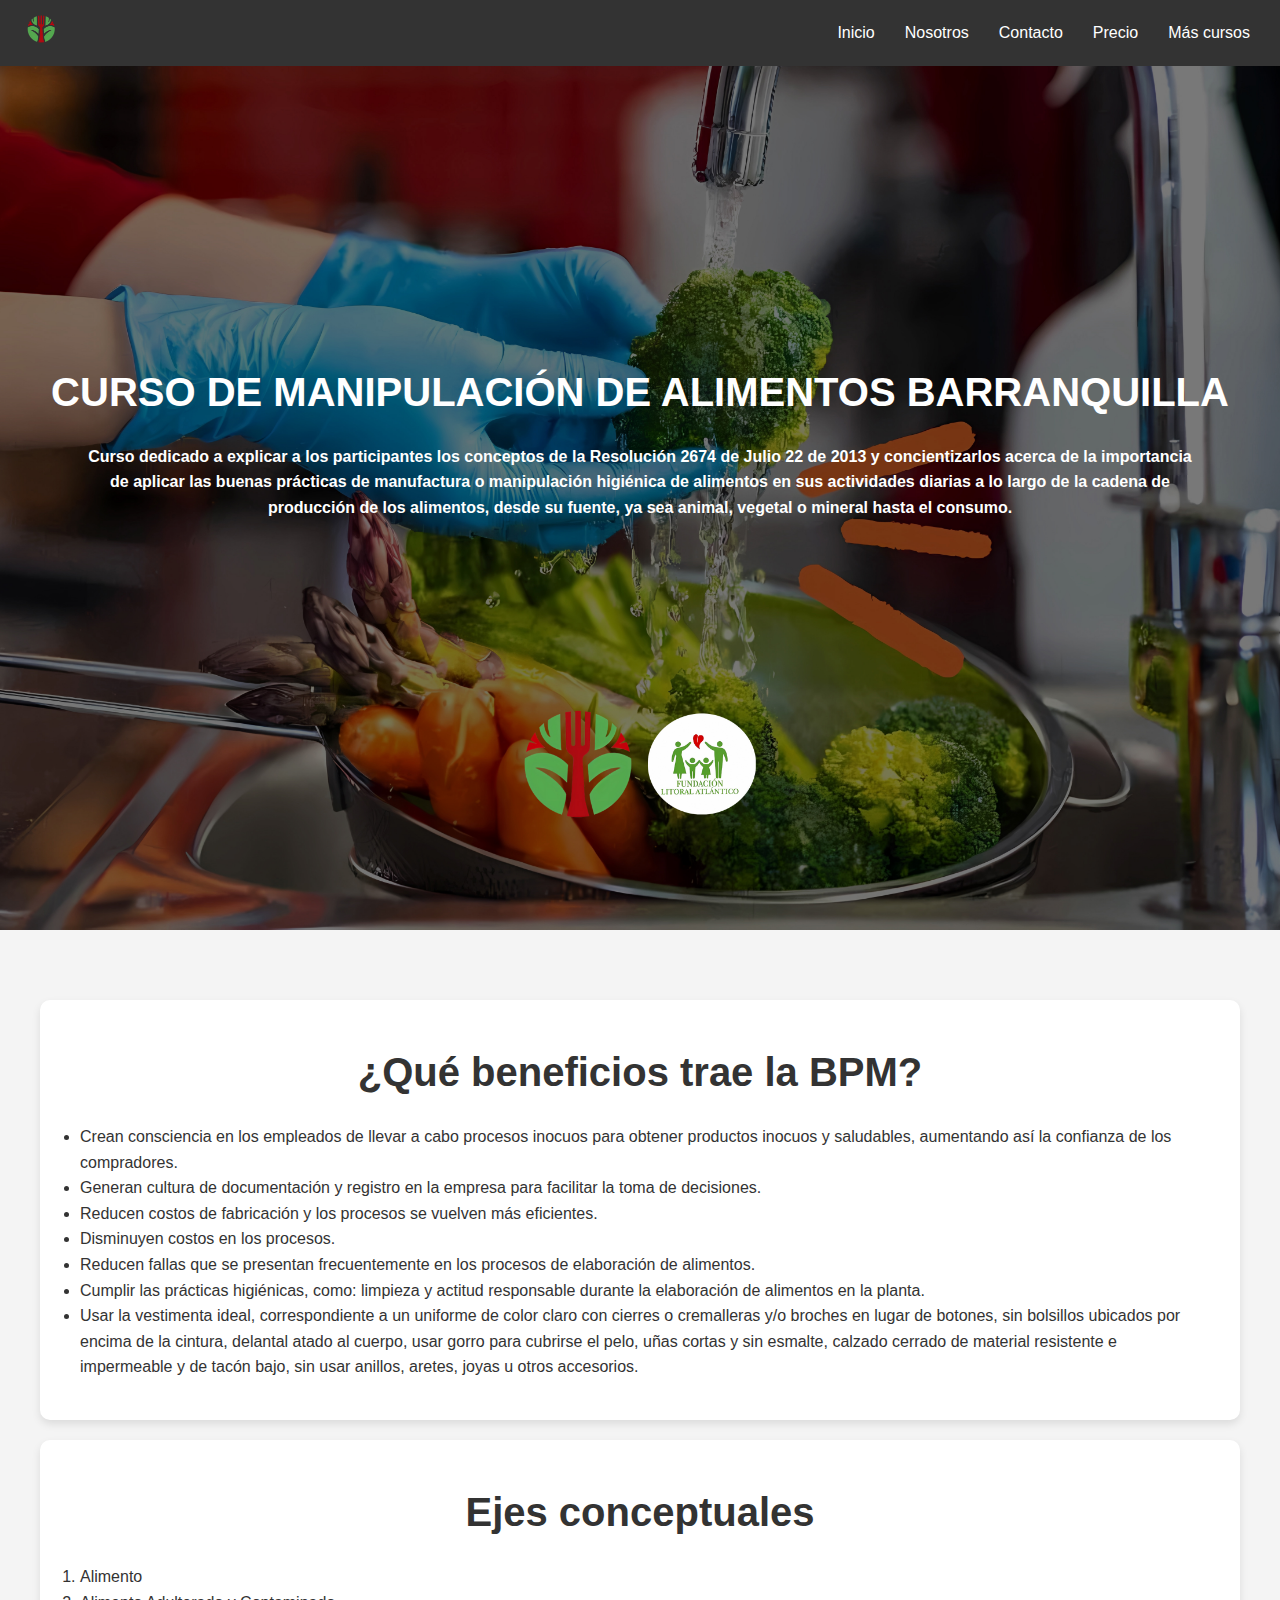
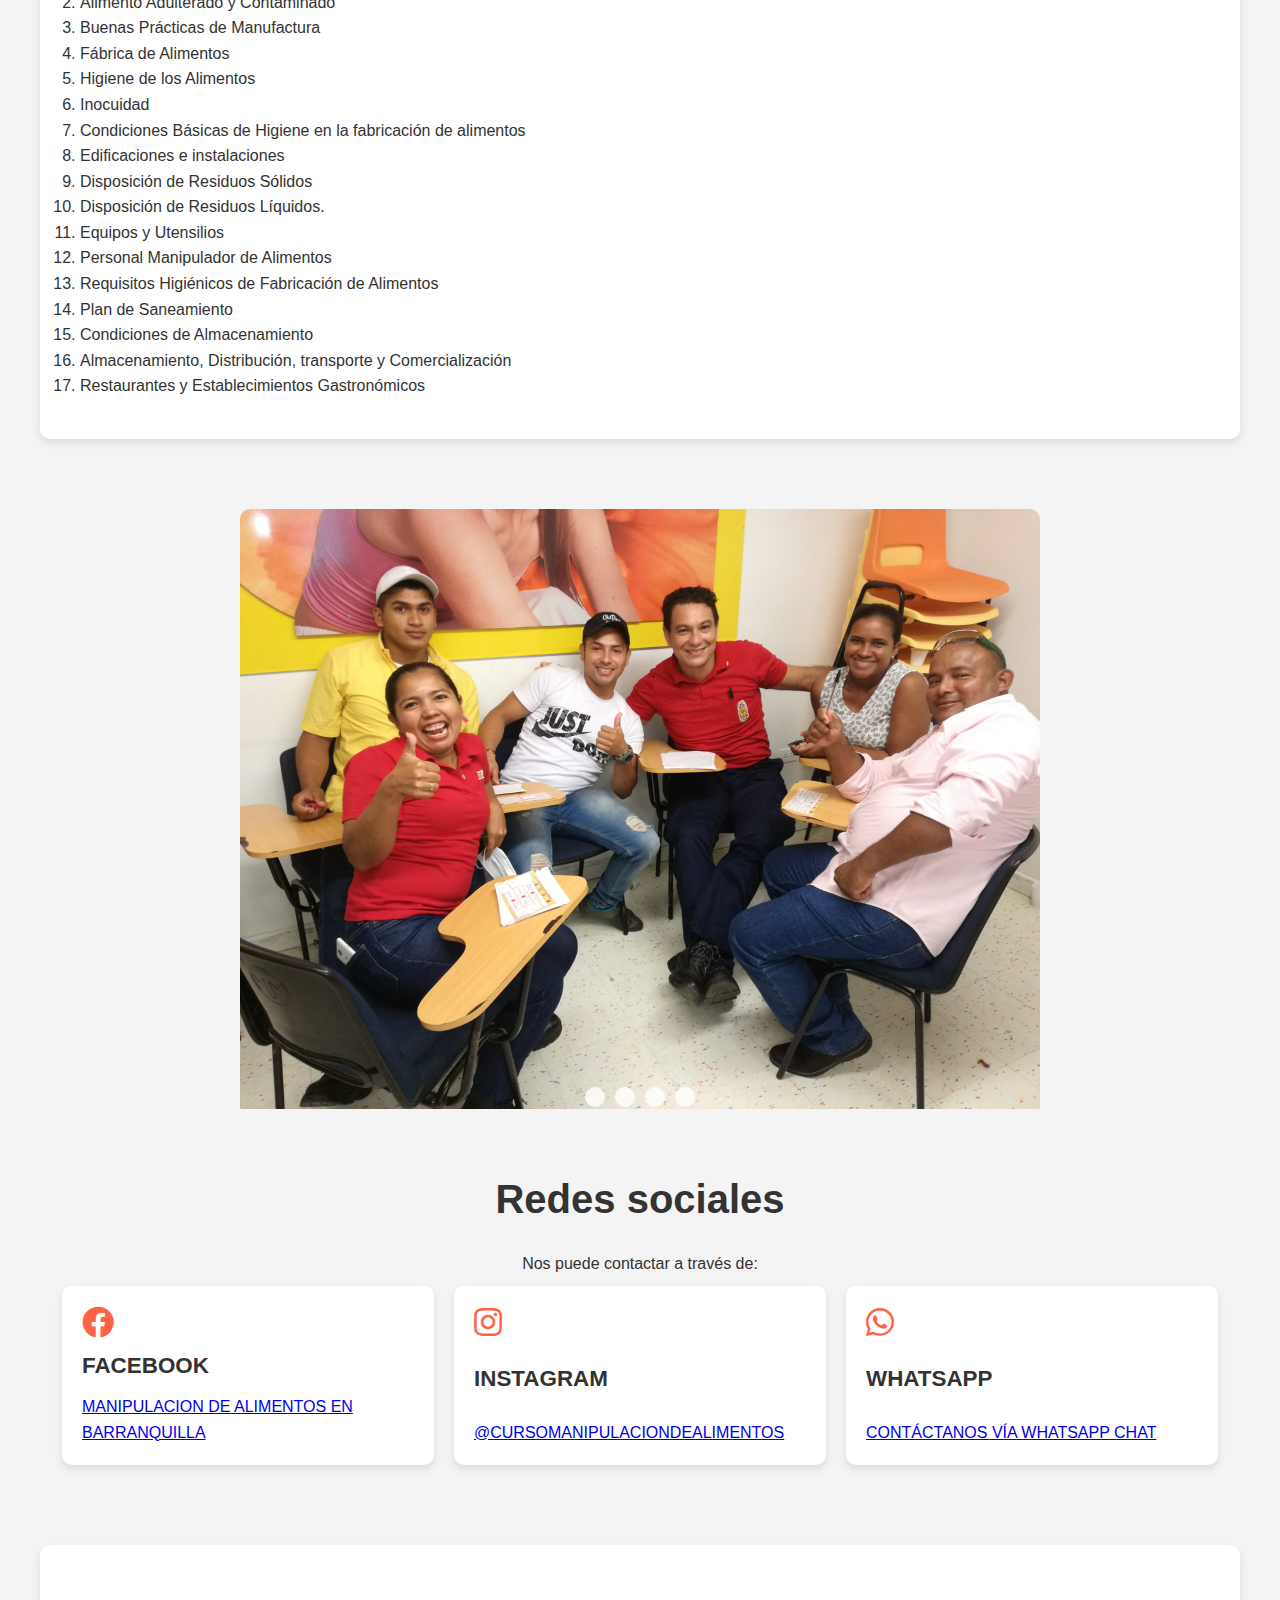
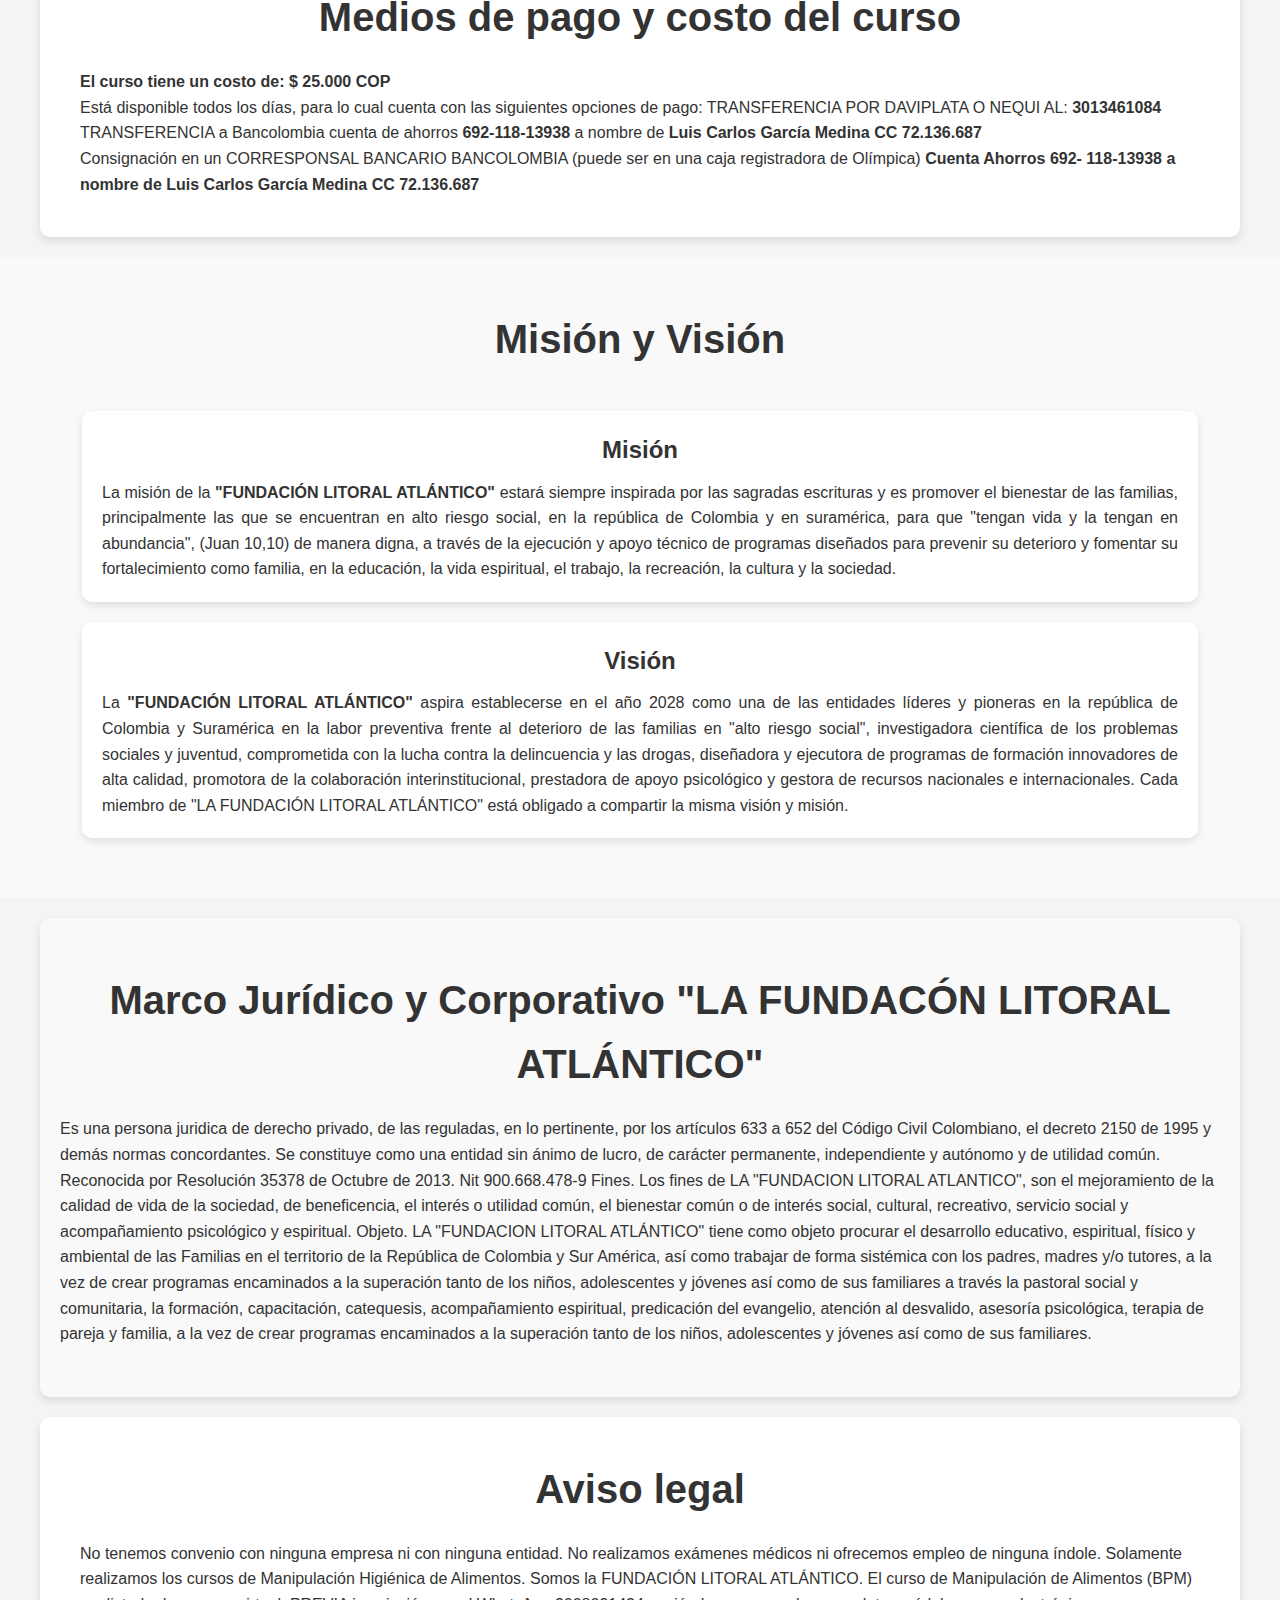
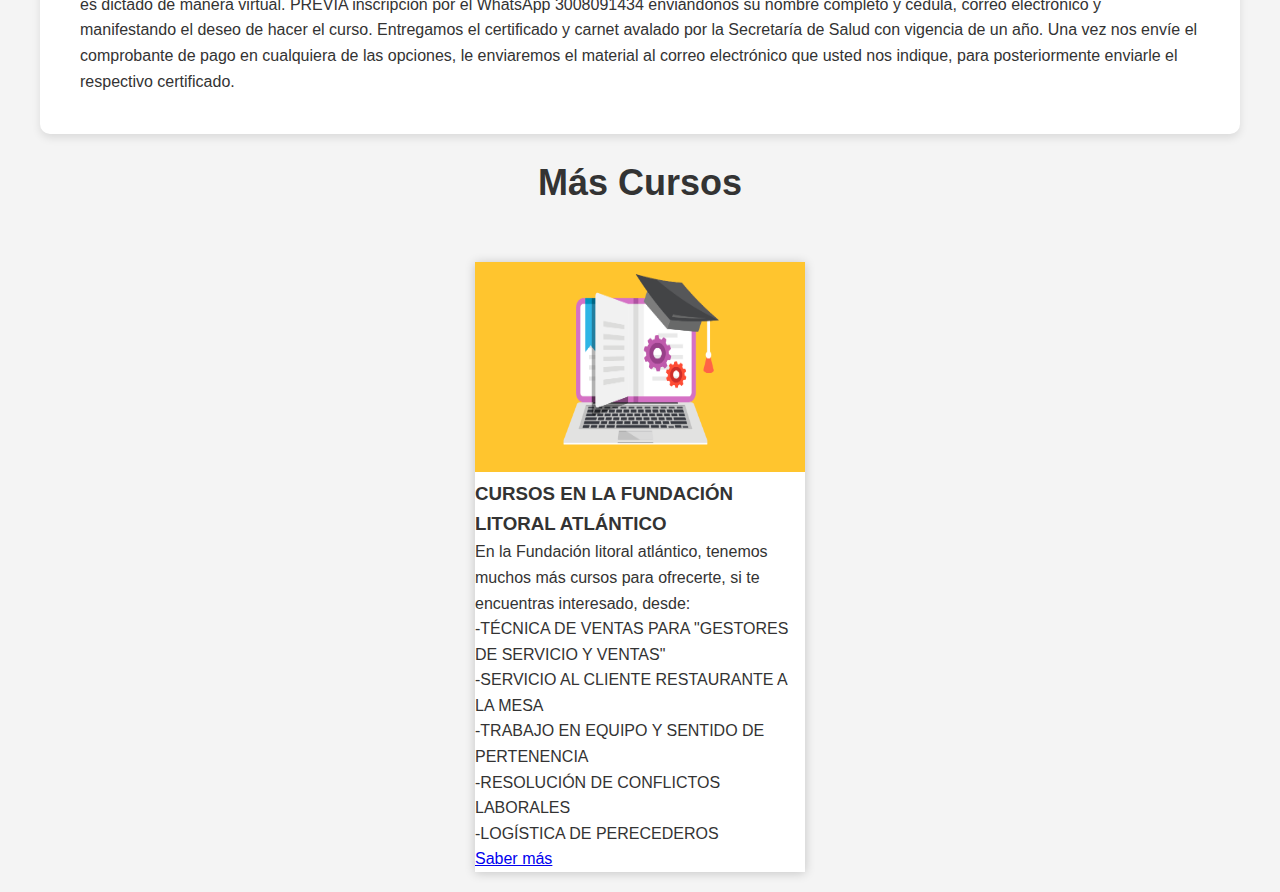
<file: index.html>
<!DOCTYPE html>
<html lang="en">
<head>
    <meta charset="UTF-8">
    <meta name="viewport" content="width=device-width, initial-scale=1.0">
    <link rel="stylesheet" href="https://cdnjs.cloudflare.com/ajax/libs/font-awesome/5.15.1/css/all.min.css">
    <link rel="stylesheet" href="style.css">
    <title>CURSO MANIPULACIÓN DE ALIMENTOS BARRANQUILLA</title>
</head>
<body>
    <section class="resoulucion">
        <div class="head"> 
            <div class="logo">
                    <img src="img/imagen_2024-10-10_140452187-removebg-preview (1).png" alt="Logo" height="30px">
            </div>
    
            <nav class="navbar">
                <a href="#">Inicio</a>
                <a href="#mision-vision">Nosotros</a>
                <a href="#redes-sociales">Contacto</a>
                <a href="#medios-depago">Precio</a>
                <a href="#cursos" >Más cursos</a>
            </nav>
        </div>
    
        <header class="content header">
            <h2 class="title">CURSO DE MANIPULACIÓN DE ALIMENTOS BARRANQUILLA</h2>
            <p>
                Curso dedicado a explicar a los participantes los conceptos de la Resolución 2674 de Julio 22 de 2013 y concientizarlos acerca de la importancia de aplicar las buenas prácticas de manufactura o manipulación higiénica de alimentos en sus actividades diarias a lo largo de la cadena de producción de los alimentos, desde su fuente, ya sea animal, vegetal o mineral hasta el consumo.
            </p>
        </header>
    
        <section id="beneficios" class="content beneficios">
            <section class="content about">
                <h2 class="title">¿Qué beneficios trae la BPM?</h2>
                <ul>
                    <li>Crean consciencia en los empleados de llevar a cabo procesos inocuos para obtener productos inocuos y saludables, aumentando así la confianza de los compradores.</li>
                    <li>Generan cultura de documentación y registro en la empresa para facilitar la toma de decisiones.</li>
                    <li>Reducen costos de fabricación y los procesos se vuelven más eficientes.</li>
                    <li>Disminuyen costos en los procesos.</li>
                    <li>Reducen fallas que se presentan frecuentemente en los procesos de elaboración de alimentos.</li>
                    <li>Cumplir las prácticas higiénicas, como: limpieza y actitud responsable durante la elaboración de alimentos en la planta.</li>
                    <li>Usar la vestimenta ideal, correspondiente a un uniforme de color claro con cierres o cremalleras y/o broches en lugar de botones, sin bolsillos ubicados por encima de la cintura, delantal atado al cuerpo, usar gorro para cubrirse el pelo, uñas cortas y sin esmalte, calzado cerrado de material resistente e impermeable y de tacón bajo, sin usar anillos, aretes, joyas u otros accesorios.</li>
                </ul>
            </section>
    
            <div class="content about">
                <h2 class="title">Ejes conceptuales</h2>
                <ol>
                <li>Alimento</li>
                <li>Alimento Adulterado y Contaminado</li>
                <li>Buenas Prácticas de Manufactura</li>
                <li>Fábrica de Alimentos</li>
                <li>Higiene de los Alimentos</li>
                <li>Inocuidad</li>
                <li>Condiciones Básicas de Higiene en la fabricación de alimentos</li>
                <li>Edificaciones e instalaciones</li>
                <li>Disposición de Residuos Sólidos</li>
                <li>Disposición de Residuos Líquidos.</li>
                <li>Equipos y Utensilios</li>
                <li>Personal Manipulador de Alimentos</li>
                <li>Requisitos Higiénicos de Fabricación de Alimentos</li>
                <li>Plan de Saneamiento</li>
                <li>Condiciones de Almacenamiento</li>
                <li>Almacenamiento, Distribución, transporte y Comercialización</li> 
                <li>Restaurantes y Establecimientos Gastronómicos</li>
                </ol>
            </div>  
    
        </section>
        <div class="carrusel">
            <input type="radio" name="carrusel" id="carrusel1" checked>
            <input type="radio" name="carrusel" id="carrusel2">
            <input type="radio" name="carrusel" id="carrusel3">
            <input type="radio" name="carrusel" id="carrusel4"> <!-- Nueva entrada de radio -->
        
            <div class="carrusel-images">
                <div class="imagen" id="img1">
                    <img src="img/1.jpeg" alt="Imagen 1">
                </div>
                <div class="imagen" id="img2">
                    <img src="img/2.jpeg" alt="Imagen 2">
                </div>
                <div class="imagen" id="img3">
                    <img src="img/3.jpeg" alt="Imagen 3">
                </div>
                <div class="imagen" id="img4"> <!-- Nueva imagen -->
                    <img src="img/4.jpeg" alt="Imagen 4">
                </div>
            </div>
        
            <div class="indicadores">
                <label for="carrusel1"></label>
                <label for="carrusel2"></label>
                <label for="carrusel3"></label>
                <label for="carrusel4"></label> <!-- Nuevo label para la nueva imagen -->
            </div>
        </div>
        
        
        <section id="redes-sociales" class="content sau">
            <h2 class="title">Redes sociales</h2>
            <p>
               Nos puede contactar a través de:
            </p>
    
            <div class="box-container">
                <div class="box">
                    <i class="fab fa-facebook"></i>
                    <h3>FACEBOOK</h3>
                    <a href="https://www.facebook.com/people/Manipulación-de-Alimentos-Litoral-Atlántico/61565831922736/?mibextid=ZbWKwL" class="btn">MANIPULACION DE ALIMENTOS EN BARRANQUILLA</a>
                </div>
                <div class="box">
                    <i class="fab fa-instagram"></i>
                    <h3>INSTAGRAM</h3>
                    <a href="https://www.instagram.com/cursomanipulaciondealimentos/" class="btn">@CURSOMANIPULACIONDEALIMENTOS</a>
                </div>
            
                <div class="box">
                    <i class="fab fa-whatsapp"></i>
                    <h3>WHATSAPP</h3>
                    <a href="https://api.whatsapp.com/send?phone=573008091434" class="btn">CONTÁCTANOS VÍA WHATSAPP CHAT</a>
                </div>
            </div>
        </section>
    
        <section id="medios-depago" class="content price">
            <article class="contain">
                <h2 class="title">Medios de pago y costo del curso</h2>
                <p> 
                    <b> El curso tiene un costo de: $ 25.000 COP <br></b>
                    Está disponible todos los días, para lo cual cuenta con las siguientes opciones de pago: TRANSFERENCIA POR DAVIPLATA O NEQUI AL: <b>3013461084</b> 
                    <br>TRANSFERENCIA a Bancolombia cuenta de ahorros <b>692-118-13938</b> a nombre de <b>Luis Carlos García Medina</b>
                    <b>CC 72.136.687</b>
                    <br>Consignación en un CORRESPONSAL BANCARIO BANCOLOMBIA (puede ser en una caja registradora de Olímpica) <b>Cuenta Ahorros 692- 118-13938 a nombre de Luis Carlos García Medina CC 72.136.687</b>
                </p>
            </article>
        </section>
    
        <section id="mision-vision" class="content mission-vision">
            <h2 class="title">Misión y Visión</h2>
        
            <div class="box-container">
                <div class="box">
                    <h3>Misión</h3>
                    <p>
                        La misión de la <b>"FUNDACIÓN LITORAL ATLÁNTICO"</b> estará siempre inspirada por las sagradas escrituras y es promover el bienestar de las familias, principalmente las que se encuentran en alto riesgo social, en la república de Colombia y en suramérica, para que "tengan vida y la tengan en abundancia", (Juan 10,10) de manera digna, a través de la ejecución y apoyo técnico de programas diseñados para prevenir su deterioro y fomentar su fortalecimiento como familia, en la educación, la vida espiritual, el trabajo, la recreación, la cultura y la sociedad.
                    </p>
                </div>
        
                <div class="box">
                    <h3>Visión</h3>
                    <p>
                        La <b>"FUNDACIÓN LITORAL ATLÁNTICO"</b> aspira establecerse en el año 2028 como una de las entidades líderes y pioneras en la república de Colombia y Suramérica en la labor preventiva frente al deterioro de las familias en "alto riesgo social", investigadora científica de los problemas sociales y juventud, comprometida con la lucha contra la delincuencia y las drogas, diseñadora y ejecutora de programas de formación innovadores de alta calidad, promotora de la colaboración interinstitucional, prestadora de apoyo psicológico y gestora de recursos nacionales e internacionales. Cada miembro de "LA FUNDACIÓN LITORAL ATLÁNTICO" está obligado a compartir la misma visión y misión.
                    </p>
                </div>
            </div>
        </section>
    
        <section class="content legal-framework">
            <h2 class="title">Marco Jurídico y Corporativo "LA FUNDACÓN LITORAL ATLÁNTICO"</h2>
            <p>
                Es una persona juridica de derecho privado, de las reguladas, en lo pertinente, por los artículos 633 a 652 del Código Civil Colombiano, el decreto 2150 de 1995 y demás normas concordantes. Se constituye como una entidad sin ánimo de lucro, de carácter permanente, independiente y autónomo y de utilidad común. Reconocida por Resolución 35378 de Octubre de 2013. Nit 900.668.478-9 Fines. Los fines de LA "FUNDACION LITORAL ATLANTICO", son el mejoramiento de la calidad de vida de la sociedad, de beneficencia, el interés o utilidad común, el bienestar común o de interés social, cultural, recreativo, servicio social y acompañamiento psicológico y espiritual. Objeto. LA "FUNDACION LITORAL ATLÁNTICO" tiene como objeto procurar el desarrollo educativo, espiritual, físico y ambiental de las Familias en el territorio de la República de Colombia y Sur América, así como trabajar de forma sistémica con los padres, madres y/o tutores, a la vez de crear programas encaminados a la superación tanto de los niños, adolescentes y jóvenes así como de sus familiares a través la pastoral social y comunitaria, la formación, capacitación, catequesis, acompañamiento espiritual, predicación del evangelio, atención al desvalido, asesoría psicológica, terapia de pareja y familia, a la vez de crear programas encaminados a la superación tanto de los niños, adolescentes y jóvenes así como de sus familiares.
                <br>
            </p>
        </section>
    
        <section class="content about">
            <h2 class="title">Aviso legal</h2>
            <p>
                No tenemos convenio con ninguna empresa ni con ninguna entidad.
                No realizamos exámenes médicos ni ofrecemos empleo de ninguna índole.
                Solamente realizamos los cursos de Manipulación Higiénica de Alimentos.
                Somos la FUNDACIÓN LITORAL ATLÁNTICO.
                El curso de Manipulación de Alimentos (BPM) es dictado de manera virtual.
                PREVIA inscripción por el WhatsApp 3008091434 enviándonos su nombre
                completo y cédula, correo electrónico y manifestando el deseo de hacer el
                curso. Entregamos el certificado y carnet avalado por la Secretaría de Salud con vigencia de un año.
                Una vez nos envíe el comprobante de pago en cualquiera de las opciones, le enviaremos el material al correo electrónico que usted nos indique, para posteriormente enviarle el respectivo certificado.
            </p>
        </section>
        <div class="contenedor" id="cursos">
            <h1>Más Cursos</h1>
    
            <div class="cards">
                <img src="img/cursos.png" alt="">
                <h3>CURSOS EN LA FUNDACIÓN LITORAL ATLÁNTICO</h3>
                <p>En la Fundación litoral atlántico, tenemos muchos más cursos para ofrecerte, si te encuentras interesado, desde:
                    <ul>
                        <li>-TÉCNICA DE VENTAS PARA "GESTORES DE SERVICIO Y VENTAS"</li>
                        <li>-SERVICIO AL CLIENTE RESTAURANTE A LA MESA</li>
                        <li>-TRABAJO EN EQUIPO Y SENTIDO DE PERTENENCIA</li>
                        <li>-RESOLUCIÓN DE CONFLICTOS LABORALES</li>
                        <li>-LOGÍSTICA DE PERECEDEROS</li>
                    </ul> 
                </p>
                <a href="pagina2.html">Saber más</a>
            </div>
        </div>
    </section>

</body>
</html>
</file>
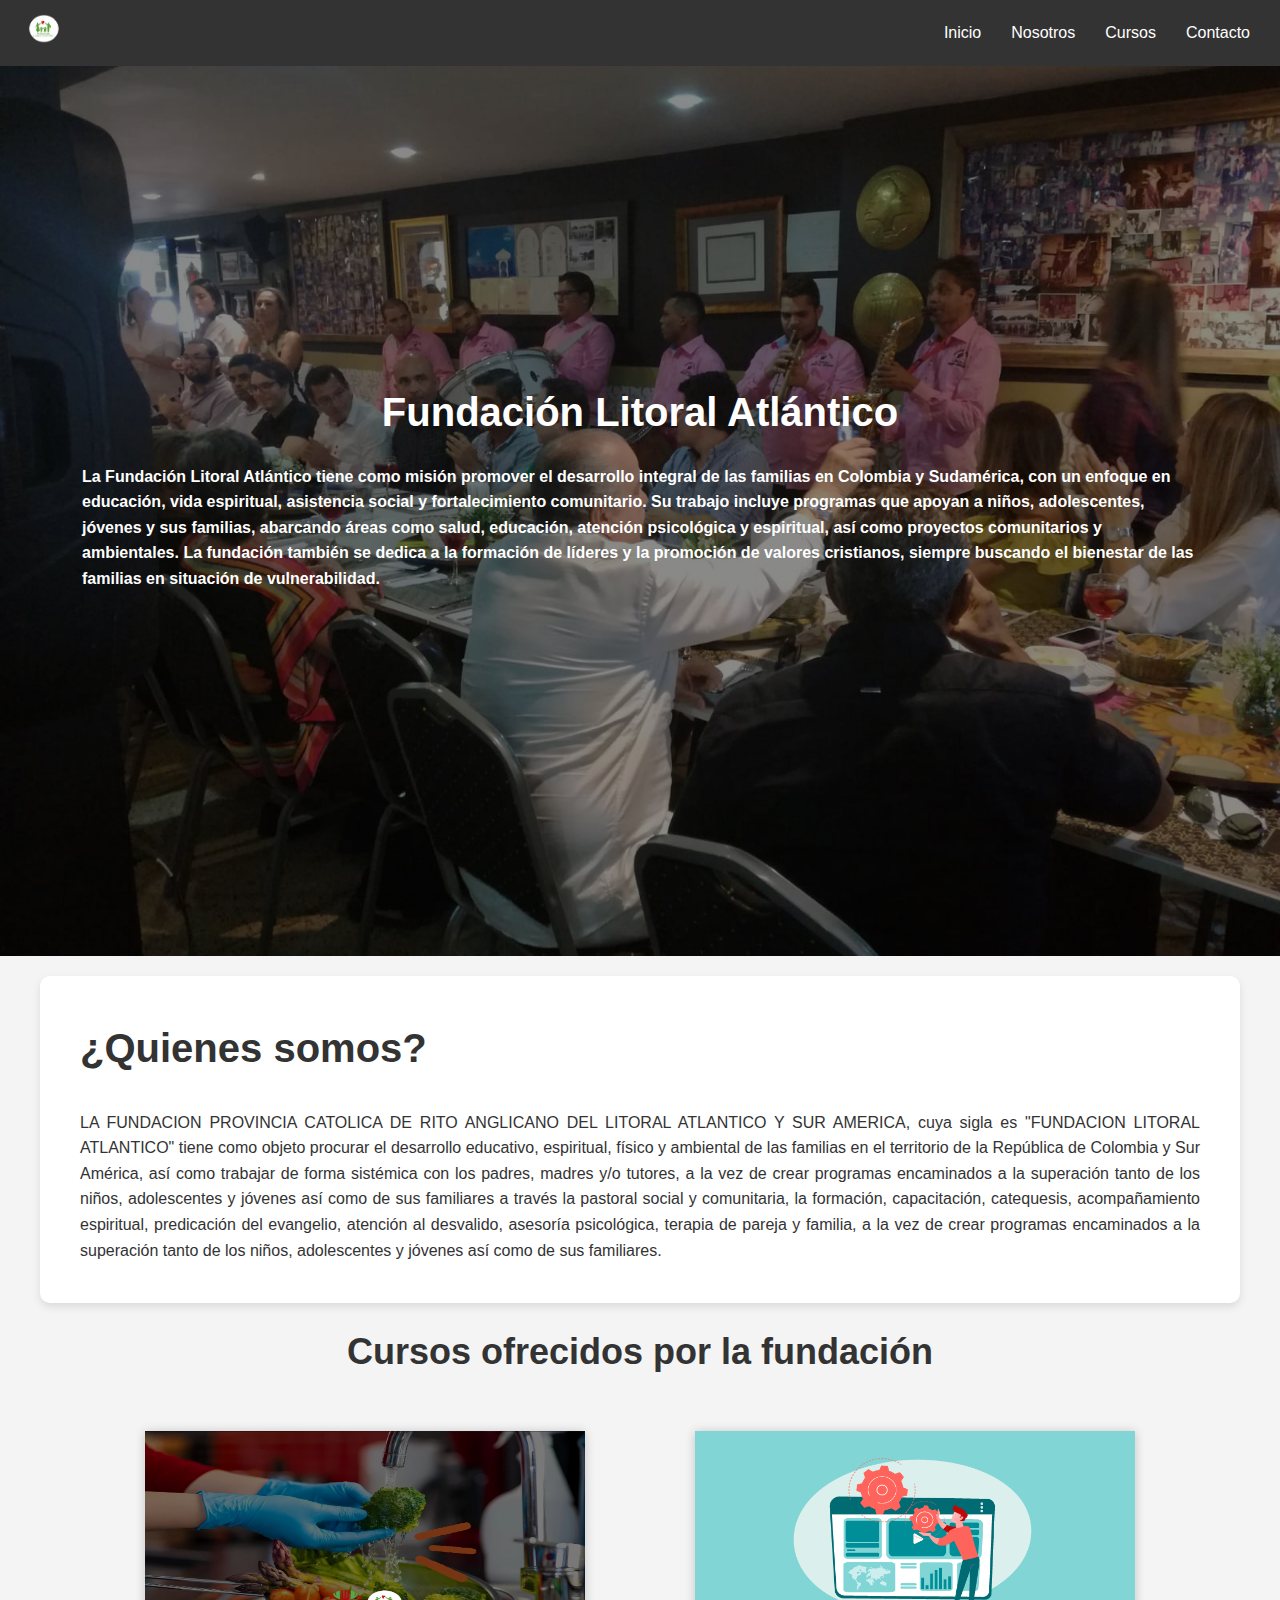
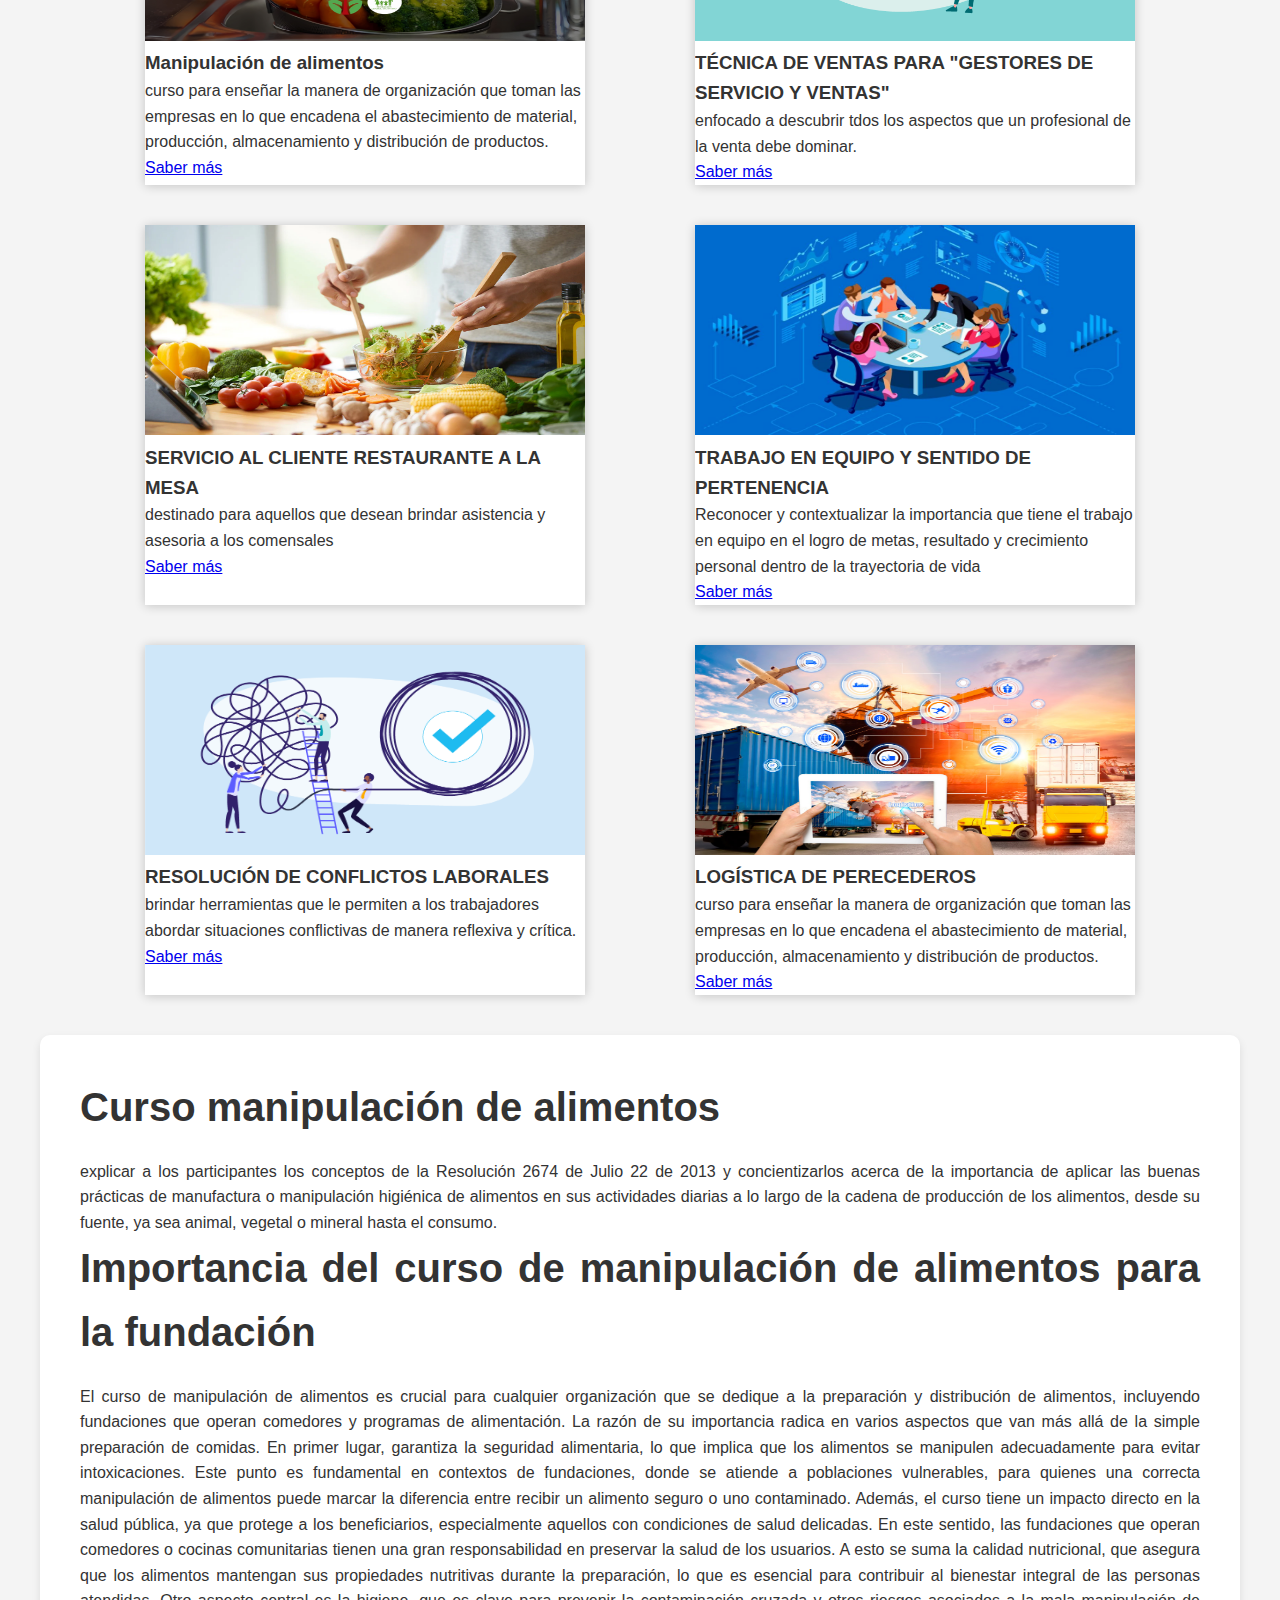
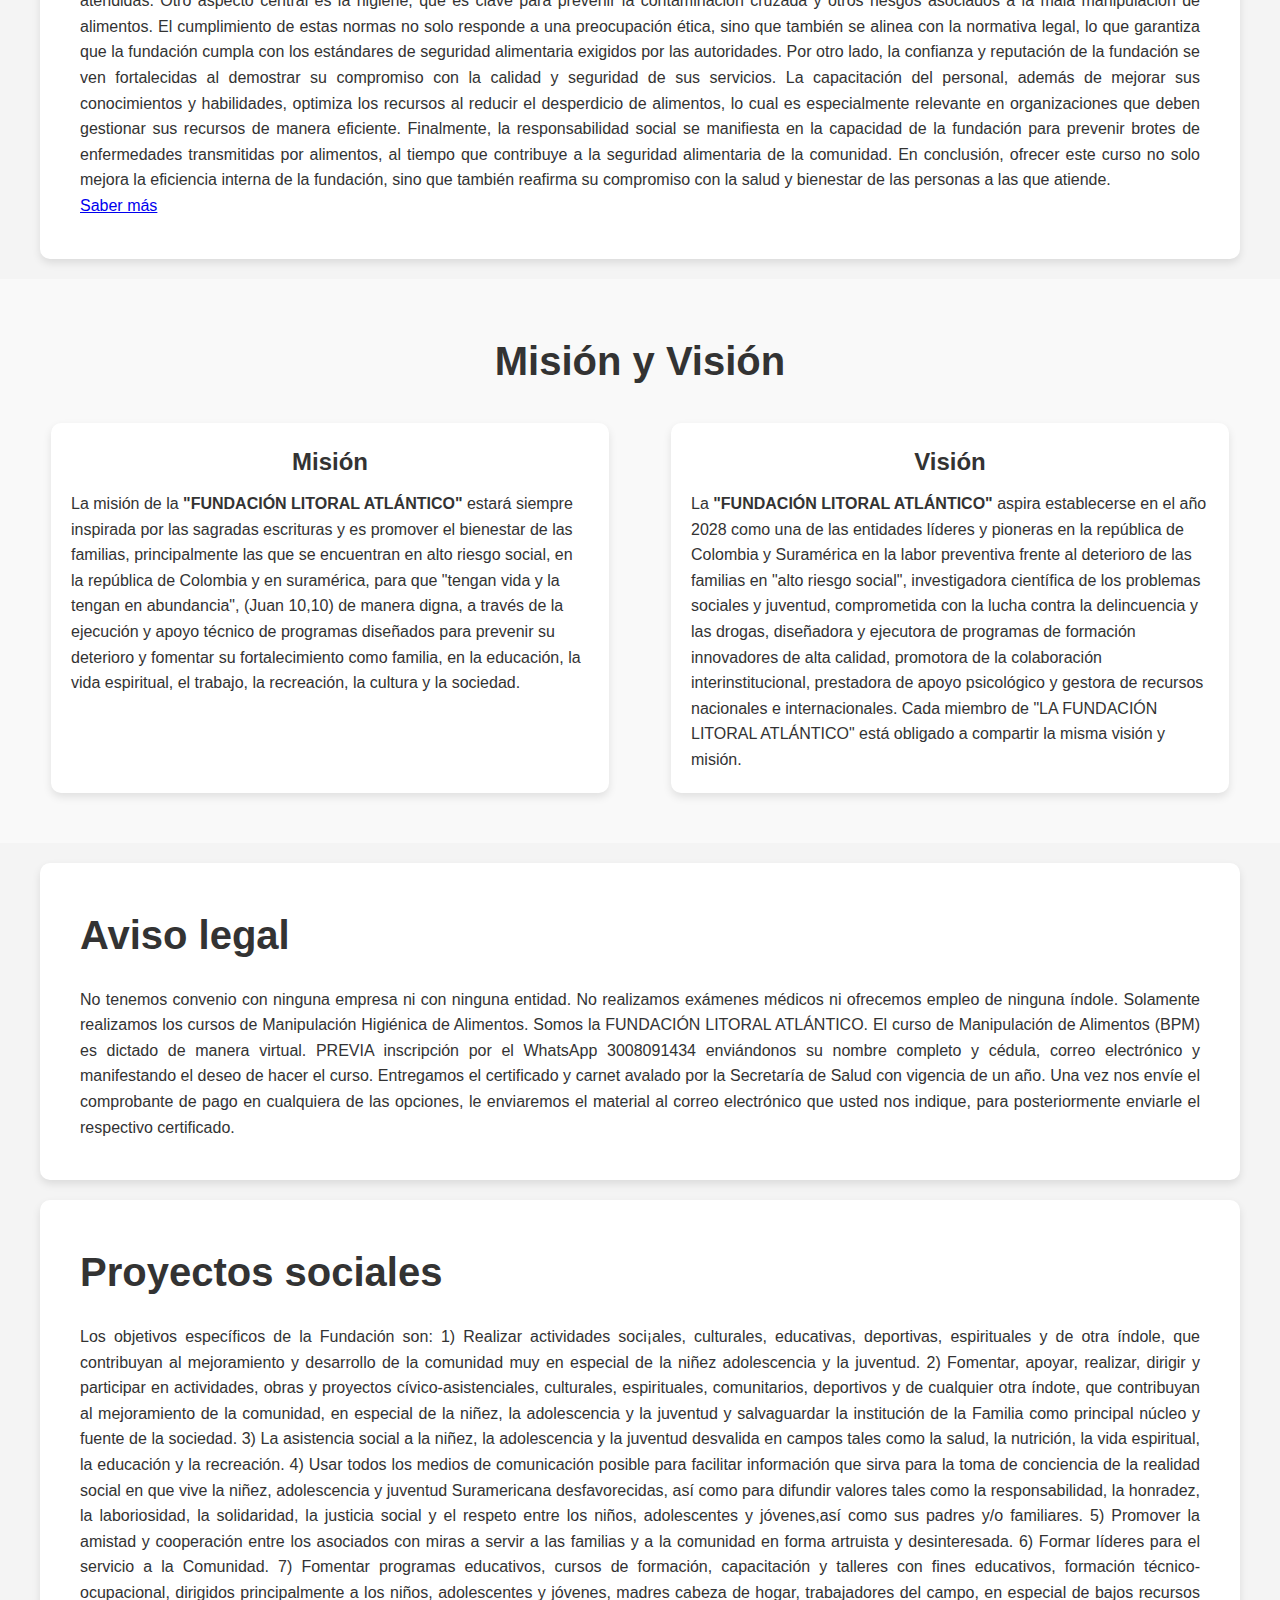
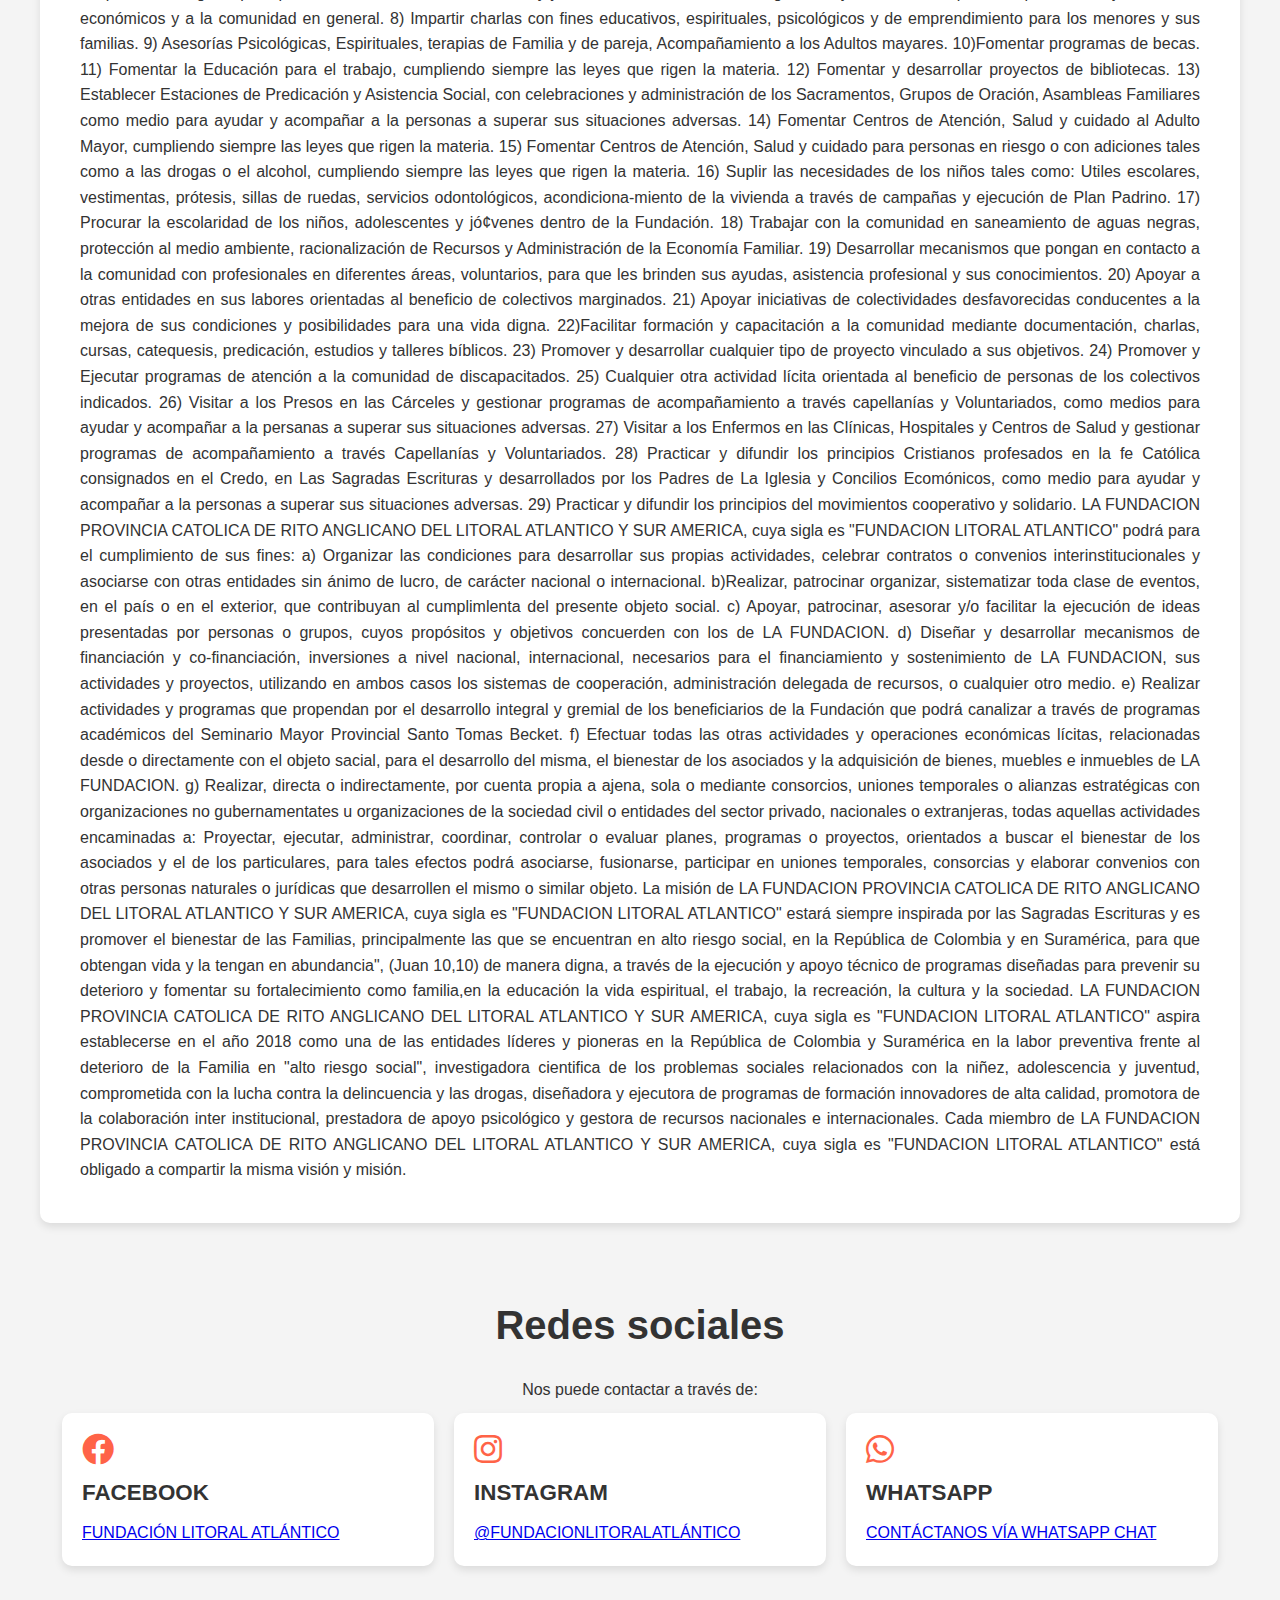
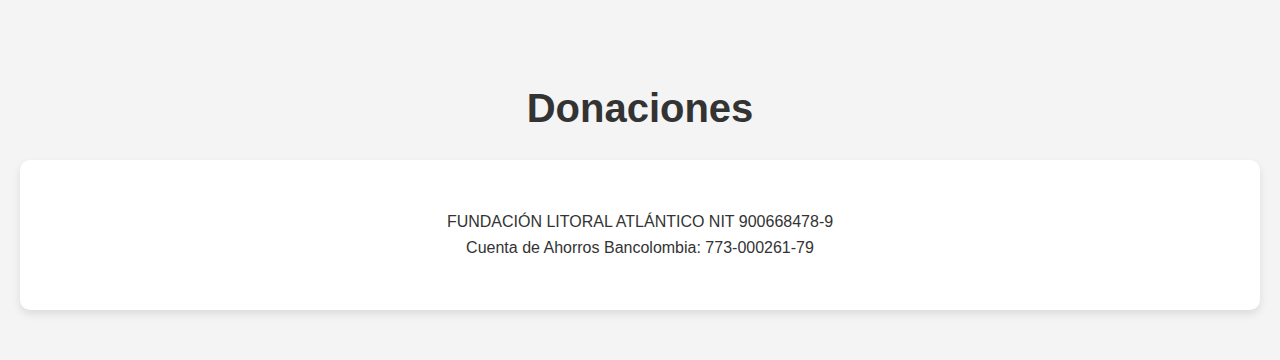
<file: pagina2.html>
<!DOCTYPE html>
<html lang="en">
<head>
    <meta charset="UTF-8">
    <meta name="viewport" content="width=device-width, initial-scale=1.0">
    <link rel="stylesheet" href="https://cdnjs.cloudflare.com/ajax/libs/font-awesome/5.15.1/css/all.min.css">
    <link rel="stylesheet" href="style2.css"
    <title>Cursos Fundación Litoral Atlántico</title>
</head>
<body>
<section class="resolucion">
    <div class="head">
        <div class="logo">
            <img src="img/logo-fundacion.png" alt="logo" height="30px">
        </div>

            <nav class="navbar">
                <a href="#header">Inicio</a>
                <a href="#nosotros">Nosotros</a>
                <a href="#cursos">Cursos</a>
                <a href="#redes-sociales">Contacto</a>

            </nav>
        </div>
    </div>

   <header class="content header" id="header">
    <h2 class="tittle">Fundación Litoral Atlántico</h2>
    <p>La Fundación Litoral Atlántico tiene como misión promover el desarrollo integral de las familias en Colombia y Sudamérica, con un enfoque en educación, vida espiritual, asistencia social y fortalecimiento comunitario. Su trabajo incluye programas que apoyan a niños, adolescentes, jóvenes y sus familias, abarcando áreas como salud, educación, atención psicológica y espiritual, así como proyectos comunitarios y ambientales. La fundación también se dedica a la formación de líderes y la promoción de valores cristianos, siempre buscando el bienestar de las familias en situación de vulnerabilidad.</p>
   </header>
   
   <section class="content about" id="nosotros">
    <h3 class="title">¿Quienes somos?</h3>
    <div class="us">
        <div class="us-text">
            <div class="us-paragaph">
                <p class="paragraph-text"> LA FUNDACION PROVINCIA CATOLICA DE RITO
                    ANGLICANO DEL LITORAL ATLANTICO Y SUR AMERICA, cuya sigla es "FUNDACION LITORAL
                    ATLANTICO" tiene como objeto procurar el desarrollo educativo, espiritual,
                    físico y ambiental de las familias en el territorio de la República de Colombia
                    y Sur América, así como trabajar de forma sistémica con los padres, madres y/o
                    tutores, a la vez de crear programas encaminados a la superación tanto de los
                    niños, adolescentes y jóvenes así como de sus familiares a través la pastoral
                    social y comunitaria, la formación, capacitación, catequesis, acompañamiento
                    espiritual, predicación del evangelio, atención al desvalido, asesoría
                    psicológica, terapia de pareja y familia, a la vez de crear programas
                    encaminados a la superación tanto de los niños, adolescentes y jóvenes así como
                    de sus familiares.</p>

            </div>
    </div>

    </section>
    </div>
   
   <div class="contenedor" id="cursos">
    <h1>Cursos ofrecidos por la fundación</h1>
    <div class="cards">
        <img src="img/logo.jpg" alt="">
        <h3>Manipulación de alimentos</h3>
        <p>curso para enseñar la manera de organización que toman las empresas en lo que encadena el abastecimiento de material, producción, almacenamiento y distribución de productos.</p>
        <a href="index.html">Saber más</a>
    </div>

    <div class="cards">
        <img src="img/IMGs_Blog_28-01-21_Miercoles.jpg" alt="">
        <h3>TÉCNICA DE VENTAS PARA "GESTORES DE SERVICIO Y VENTAS"</h3>
        <p>enfocado a descubrir tdos los aspectos que un profesional de la venta debe dominar.</p>
        <a href="#">Saber más</a>
    </div>
    <div class="cards">
        <img src="img/Tips-para-preparar-comida-saludable.jpg" alt="">
        <h3>SERVICIO AL CLIENTE RESTAURANTE A LA MESA</h3>
        <p>destinado para aquellos que desean brindar asistencia y asesoria a los comensales</p>
        <a href="#">Saber más</a>
    </div>
    <div class="cards">
        <img src="img/equipo2.jpg" alt="">
        <h3>TRABAJO EN EQUIPO Y SENTIDO DE PERTENENCIA</h3>
        <p>Reconocer y contextualizar la importancia que tiene el trabajo en equipo en el logro de metas, resultado y crecimiento personal dentro de la trayectoria de vida</p>
        <a href="#">Saber más</a>
    </div>
    <div class="cards">
        <img src="img/probleas.jpg" alt="">
        <h3>RESOLUCIÓN DE CONFLICTOS LABORALES</h3>
        <p>brindar herramientas que le permiten a los trabajadores abordar situaciones conflictivas de manera reflexiva y crítica.</p>
        <a href="#">Saber más</a>
    </div>
    <div class="cards">
        <img src="img/logistica.jpg" alt="">
        <h3>LOGÍSTICA DE PERECEDEROS</h3>
        <p>curso para enseñar la manera de organización que toman las empresas en lo que encadena el abastecimiento de material, producción, almacenamiento y distribución de productos.</p>
        <a href="#">Saber más</a>
    </div>

   
    </div>


    <section class="content about">
        <h2 class="title">Curso manipulación de alimentos</h2>
        <p>explicar a los participantes los conceptos de la Resolución 2674 de Julio 22 de 2013 y concientizarlos acerca de la importancia de aplicar las buenas prácticas de manufactura o manipulación higiénica de alimentos en sus actividades diarias a lo largo de la cadena de producción de los alimentos, desde su fuente, ya sea animal, vegetal o mineral hasta el consumo.</p>
        <h2 class="title">Importancia del curso de manipulación de alimentos para la fundación</h2>
        <p>
            El curso de manipulación de alimentos es crucial para cualquier organización que se dedique a la preparación y distribución de alimentos, incluyendo fundaciones que operan comedores y programas de alimentación. La razón de su importancia radica en varios aspectos que van más allá de la simple preparación de comidas. En primer lugar, garantiza la seguridad alimentaria, lo que implica que los alimentos se manipulen adecuadamente para evitar intoxicaciones. Este punto es fundamental en contextos de fundaciones, donde se atiende a poblaciones vulnerables, para quienes una correcta manipulación de alimentos puede marcar la diferencia entre recibir un alimento seguro o uno contaminado.
            Además, el curso tiene un impacto directo en la salud pública, ya que protege a los beneficiarios, especialmente aquellos con condiciones de salud delicadas. En este sentido, las fundaciones que operan comedores o cocinas comunitarias tienen una gran responsabilidad en preservar la salud de los usuarios. A esto se suma la calidad nutricional, que asegura que los alimentos mantengan sus propiedades nutritivas durante la preparación, lo que es esencial para contribuir al bienestar integral de las personas atendidas.
            Otro aspecto central es la higiene, que es clave para prevenir la contaminación cruzada y otros riesgos asociados a la mala manipulación de alimentos. El cumplimiento de estas normas no solo responde a una preocupación ética, sino que también se alinea con la normativa legal, lo que garantiza que la fundación cumpla con los estándares de seguridad alimentaria exigidos por las autoridades.
            Por otro lado, la confianza y reputación de la fundación se ven fortalecidas al demostrar su compromiso con la calidad y seguridad de sus servicios. La capacitación del personal, además de mejorar sus conocimientos y habilidades, optimiza los recursos al reducir el desperdicio de alimentos, lo cual es especialmente relevante en organizaciones que deben gestionar sus recursos de manera eficiente.
            Finalmente, la responsabilidad social se manifiesta en la capacidad de la fundación para prevenir brotes de enfermedades transmitidas por alimentos, al tiempo que contribuye a la seguridad alimentaria de la comunidad. En conclusión, ofrecer este curso no solo mejora la eficiencia interna de la fundación, sino que también reafirma su compromiso con la salud y bienestar de las personas a las que atiende.
        </p>
        <a href="index.html" class="buttom">Saber más</a>
    </section>

    
    <section id="mision-vision" class="content mission-vision">
        <h2 class="title">Misión y Visión</h2>
    
        <div class="box-container">
            <div class="box">
                <h3>Misión</h3>
                <p>
                    La misión de la <b>"FUNDACIÓN LITORAL ATLÁNTICO"</b> estará siempre inspirada por las sagradas escrituras y es promover el bienestar de las familias, principalmente las que se encuentran en alto riesgo social, en la república de Colombia y en suramérica, para que "tengan vida y la tengan en abundancia", (Juan 10,10) de manera digna, a través de la ejecución y apoyo técnico de programas diseñados para prevenir su deterioro y fomentar su fortalecimiento como familia, en la educación, la vida espiritual, el trabajo, la recreación, la cultura y la sociedad.
                </p>
            </div>
    
            <div class="box">
                <h3>Visión</h3>
                <p>
                    La <b>"FUNDACIÓN LITORAL ATLÁNTICO"</b> aspira establecerse en el año 2028 como una de las entidades líderes y pioneras en la república de Colombia y Suramérica en la labor preventiva frente al deterioro de las familias en "alto riesgo social", investigadora científica de los problemas sociales y juventud, comprometida con la lucha contra la delincuencia y las drogas, diseñadora y ejecutora de programas de formación innovadores de alta calidad, promotora de la colaboración interinstitucional, prestadora de apoyo psicológico y gestora de recursos nacionales e internacionales. Cada miembro de "LA FUNDACIÓN LITORAL ATLÁNTICO" está obligado a compartir la misma visión y misión.
                </p>
            </div>
        </div>
    </section>
    <section class="content about">
        <h2 class="title">Aviso legal</h2>
        <p>
            No tenemos convenio con ninguna empresa ni con ninguna entidad.
            No realizamos exámenes médicos ni ofrecemos empleo de ninguna índole.
            Solamente realizamos los cursos de Manipulación Higiénica de Alimentos.
            Somos la FUNDACIÓN LITORAL ATLÁNTICO.
            El curso de Manipulación de Alimentos (BPM) es dictado de manera virtual.
            PREVIA inscripción por el WhatsApp 3008091434 enviándonos su nombre
            completo y cédula, correo electrónico y manifestando el deseo de hacer el
            curso. Entregamos el certificado y carnet avalado por la Secretaría de Salud con vigencia de un año.
            Una vez nos envíe el comprobante de pago en cualquiera de las opciones, le enviaremos el material al correo electrónico que usted nos indique, para posteriormente enviarle el respectivo certificado.
        </p>
    </section>
    <section class="content about">
        <h2 class="title">Proyectos sociales</h2>
        <p>
            Los objetivos específicos de la Fundación son: 1) Realizar actividades soci¡ales, culturales, educativas, deportivas, espirituales y de otra índole, que contribuyan al mejoramiento y desarrollo de la comunidad muy en especial de la niñez adolescencia y la juventud. 2) Fomentar, apoyar, realizar, dirigir y participar en actividades, obras y proyectos cívico-asistenciales, culturales, espirituales, comunitarios, deportivos y de cualquier otra índote, que contribuyan al mejoramiento de la comunidad, en especial de la niñez, la adolescencia y la juventud y salvaguardar la institución de la Familia como principal núcleo y fuente de la sociedad. 3) La asistencia social a la niñez, la adolescencia y la juventud desvalida en campos tales como la salud, la nutrición, la vida espiritual, la educación y la recreación. 4) Usar todos los medios de comunicación posible para facilitar información que sirva para la toma de conciencia de la realidad social en que vive la niñez, adolescencia y juventud Suramericana desfavorecidas, así como para difundir valores tales como la responsabilidad, la honradez, la laboriosidad, la solidaridad, la justicia social y el respeto entre los niños, adolescentes y jóvenes,así como sus padres y/o familiares. 5) Promover la amistad y cooperación entre los asociados con miras a servir a las familias y a la comunidad en forma artruista y desinteresada. 6) Formar líderes para el servicio a la Comunidad. 7) Fomentar programas educativos, cursos de formación, capacitación y talleres con fines educativos, formación técnico-ocupacional, dirigidos principalmente a los niños, adolescentes y jóvenes, madres cabeza de hogar, trabajadores del campo, en especial de bajos recursos económicos y a la comunidad en general. 8) Impartir charlas con fines educativos, espirituales, psicológicos y de emprendimiento para los menores y sus familias. 9) Asesorías Psicológicas, Espirituales, terapias de Familia y de pareja, Acompañamiento a los Adultos mayares. 10)Fomentar programas de becas. 11) Fomentar la Educación para el trabajo, cumpliendo siempre las leyes que rigen la materia. 12) Fomentar y desarrollar proyectos de bibliotecas. 13) Establecer Estaciones de Predicación y Asistencia Social, con celebraciones y administración de los Sacramentos, Grupos de Oración, Asambleas Familiares como medio para ayudar y acompañar a la personas a superar sus situaciones adversas. 14) Fomentar Centros de Atención, Salud y cuidado al Adulto Mayor, cumpliendo siempre las leyes que rigen la materia. 15) Fomentar Centros de Atención, Salud y cuidado para personas en riesgo o con adiciones tales como a las drogas o el alcohol, cumpliendo siempre las leyes que rigen la materia. 16) Suplir las necesidades de los niños tales como: Utiles escolares, vestimentas, prótesis, sillas de ruedas, servicios odontológicos, acondiciona-miento de la vivienda a través de campañas y ejecución de Plan Padrino. 17) Procurar la escolaridad de los niños, adolescentes y jó¢venes dentro de la Fundación. 18) Trabajar con la comunidad en saneamiento de aguas negras, protección al medio ambiente, racionalización de Recursos y Administración de la Economía Familiar. 19) Desarrollar mecanismos que pongan en contacto a la comunidad con profesionales en diferentes áreas, voluntarios, para que les brinden sus ayudas, asistencia profesional y sus conocimientos. 20) Apoyar a otras entidades en sus labores orientadas al beneficio de colectivos marginados. 21) Apoyar iniciativas de colectividades desfavorecidas conducentes a la mejora de sus condiciones y posibilidades para una vida digna. 22)Facilitar formación y capacitación a la comunidad mediante documentación, charlas, cursas, catequesis, predicación, estudios y talleres bíblicos. 23) Promover y desarrollar cualquier tipo de proyecto vinculado a sus objetivos. 24) Promover y Ejecutar programas de atención a la comunidad de discapacitados. 25) Cualquier otra actividad lícita orientada al beneficio de personas de los colectivos indicados. 26) Visitar a los Presos en las Cárceles y gestionar programas de acompañamiento a través capellanías y Voluntariados, como medios para ayudar y acompañar a la persanas a superar sus situaciones adversas. 27) Visitar a los Enfermos en las Clínicas, Hospitales y Centros de Salud y gestionar programas de acompañamiento a través Capellanías y Voluntariados. 28) Practicar y difundir los principios Cristianos profesados en la fe Católica consignados en el Credo, en Las Sagradas Escrituras y desarrollados por los Padres de La Iglesia y Concilios Ecomónicos, como medio para ayudar y acompañar a la personas a superar sus situaciones adversas. 29) Practicar y difundir los principios del movimientos cooperativo y solidario. LA FUNDACION PROVINCIA CATOLICA DE RITO ANGLICANO DEL LITORAL ATLANTICO Y SUR AMERICA, cuya sigla es "FUNDACION LITORAL ATLANTICO" podrá para el cumplimiento de sus fines: a) Organizar las condiciones para desarrollar sus propias actividades, celebrar contratos o convenios interinstitucionales y asociarse con otras entidades sin ánimo de lucro, de carácter nacional o internacional. b)Realizar, patrocinar organizar, sistematizar toda clase de eventos, en el país o en el exterior, que contribuyan al cumplimlenta del presente objeto social. c) Apoyar, patrocinar, asesorar y/o facilitar la ejecución de ideas presentadas por personas o grupos, cuyos propósitos y objetivos concuerden con los de LA FUNDACION. d) Diseñar y desarrollar mecanismos de financiación y co-financiación, inversiones a nivel nacional, internacional, necesarios para el financiamiento y sostenimiento de LA FUNDACION, sus actividades y proyectos, utilizando en ambos casos los sistemas de cooperación, administración delegada de recursos, o cualquier otro medio. e) Realizar actividades y programas que propendan por el desarrollo integral y gremial de los beneficiarios de la Fundación que podrá canalizar a través de programas académicos del Seminario Mayor Provincial Santo Tomas Becket. f) Efectuar todas las otras actividades y operaciones económicas lícitas, relacionadas desde o directamente con el objeto sacial, para el desarrollo del misma, el bienestar de los asociados y la adquisición de bienes, muebles e inmuebles de LA FUNDACION. g) Realizar, directa o indirectamente, por cuenta propia a ajena, sola o mediante consorcios, uniones temporales o alianzas estratégicas con organizaciones no gubernamentates u organizaciones de la sociedad civil o entidades del sector privado, nacionales o extranjeras, todas aquellas actividades encaminadas a: Proyectar, ejecutar, administrar, coordinar, controlar o evaluar planes, programas o proyectos, orientados a buscar el bienestar de los asociados y el de los particulares, para tales efectos podrá asociarse, fusionarse, participar en uniones temporales, consorcias y elaborar convenios con otras personas naturales o jurídicas que desarrollen el mismo o similar objeto. La misión de LA FUNDACION PROVINCIA CATOLICA DE RITO ANGLICANO DEL LITORAL ATLANTICO Y SUR AMERICA, cuya sigla es "FUNDACION LITORAL ATLANTICO" estará siempre inspirada por las Sagradas Escrituras y es promover el bienestar de las Familias, principalmente las que se encuentran en alto riesgo social, en la República de Colombia y en Suramérica, para que obtengan vida y la tengan en abundancia", (Juan 10,10) de manera digna, a través de la ejecución y apoyo técnico de programas diseñadas para prevenir su deterioro y fomentar su fortalecimiento como familia,en la educación la vida espiritual, el trabajo, la recreación, la cultura y la sociedad. LA FUNDACION PROVINCIA CATOLICA DE RITO ANGLICANO DEL LITORAL ATLANTICO Y SUR AMERICA, cuya sigla es "FUNDACION LITORAL ATLANTICO" aspira establecerse en el año 2018 como una de las entidades líderes y pioneras en la República de Colombia y Suramérica en la labor preventiva frente al deterioro de la Familia en "alto riesgo social", investigadora cientifica de los problemas sociales relacionados con la niñez, adolescencia y juventud, comprometida con la lucha contra la delincuencia y las drogas, diseñadora y ejecutora de programas de formación innovadores de alta calidad, promotora de la colaboración inter institucional, prestadora de apoyo psicológico y gestora de recursos nacionales e internacionales. Cada miembro de LA FUNDACION PROVINCIA CATOLICA DE RITO ANGLICANO DEL LITORAL ATLANTICO Y SUR AMERICA, cuya sigla es "FUNDACION LITORAL ATLANTICO" está obligado a compartir la misma visión y misión.
        </p> 
    </section>

    <section id="redes-sociales" class="content sau">
        <h2 class="title">Redes sociales</h2>
        <p>
           Nos puede contactar a través de:
        </p>

        <div class="box-container">
            <div class="box">
                <i class="fab fa-facebook"></i>
                <h3>FACEBOOK</h3>
                <a href="https://www.facebook.com/people/Manipulación-de-Alimentos-Litoral-Atlántico/61565831922736/?mibextid=ZbWKwL" class="btn">FUNDACIÓN LITORAL ATLÁNTICO</a>
            </div>
            <div class="box">
                <i class="fab fa-instagram"></i>
                <h3>INSTAGRAM</h3>
                <a href="https://www.instagram.com/cursomanipulaciondealimentos/" class="btn">@FUNDACIONLITORALATLÁNTICO</a>
            </div>
        
            <div class="box">
                <i class="fab fa-whatsapp"></i>
                <h3>WHATSAPP</h3>
                <a href="https://api.whatsapp.com/send?phone=573008091434" class="btn">CONTÁCTANOS VÍA WHATSAPP CHAT</a>
            </div>
        </div>
    </section>

    <section class="content abou" id="#donacion">
        <h2 class="title">Donaciones</h2>
        <div class="centered-box">
            <p>FUNDACIÓN LITORAL ATLÁNTICO NIT 900668478-9 <br>
                Cuenta de Ahorros Bancolombia: 773-000261-79</p>
        </div>
    </section>
</section>

</body>
</html>
</file>
<file: style.css>
/* Estilos generales */
* {
    margin: 0;
    padding: 0;
    box-sizing: border-box;
    font-family: 'Arial', sans-serif;
}

body {
    line-height: 1.6;
    background-color: #f4f4f4;
    color: #333;
    text-align: center;
    overflow-x: hidden;
}

.head {
    background-color: #333;
    color: white;
    display: flex;
    justify-content: space-between;
    align-items: center;
    padding: 10px 15px;
    position: fixed;
    width: 100%;
    top: 0;
    z-index: 1000;
}

.head .logo {
    margin-left: 10px;
}

.head .navbar {
    display: flex;
    flex-wrap: wrap;
}

.navbar a {
    color: white;
    text-decoration: none;
    padding: 10px 15px;
    font-size: 1em;
    transition: background-color 0.3s ease;
}

.navbar a:hover {
    background-color: #555;
    border-radius: 5px;
}

.header {
    background: url('img/logo.jpg') no-repeat center center/cover;
    height: 100vh;
    padding: 60px 20px;
    color: white;
    text-align: center;
    display: flex;
    flex-direction: column;
    justify-content: center;
    align-items: center;
    font-weight: bold;
    margin-top: 30px;
}

.header h2 {
    font-size: 40px;
    margin-bottom: 20px;
    color: #ffffff;
    font-weight: bold;
}

.header p {
    max-width: 90%;
    margin-bottom: 80px;
    text-align: center;
}

.content {
    padding: 50px 20px;
    text-align: center;
}

.title {
    font-size: 2.5em;
    margin-bottom: 20px;
    color: #333;
    text-align: center;
}

.sau .box-container {
    display: flex;
    justify-content: center;
    flex-wrap: wrap;
}

.sau .box {
    background-color: white;
    padding: 20px;
    width: 30%;
    margin: 10px;
    border-radius: 10px;
    box-shadow: 0 4px 8px rgba(0, 0, 0, 0.1);
    transition: transform 0.3s ease;
    text-align: left;
    box-sizing: border-box;
    display: flex;
    flex-direction: column;
    justify-content: space-between;
    word-wrap: break-word;
    overflow-wrap: break-word;
}

.sau .box:hover {
    transform: translateY(-10px);
}

.sau .box i {
    font-size: 2em;
    color: #ff6347;
    margin-bottom: 10px;
}

.sau .box h3 {
    margin-bottom: 10px;
    font-size: 1.4em;
}

.about, .price, .contact, .legal-framework {
    background-color: white;
    margin: 20px auto;
    padding: 40px;
    border-radius: 10px;
    box-shadow: 0 4px 8px rgba(0, 0, 0, 0.1);
    max-width: 1200px;
    text-align: left;
}

.about .btn, .price .btn {
    display: inline-block;
    padding: 10px 20px;
    margin-top: 20px;
    background-color: #333;
    color: white;
    text-decoration: none;
    border-radius: 5px;
    transition: background-color 0.3s ease;
}

.about .btn:hover, .price .btn:hover {
    background-color: #555;
}

.contact figure {
    margin-top: 20px;
}

.map img {
    border-radius: 10px;
    max-width: 100%;
}

.mission-vision, .legal-framework, .bpm-benefits, .ejes-conceptuales, .payment {
    padding: 50px 20px;
    background-color: #f9f9f9;
}

.mission-vision .box-container, .legal-framework .box-container, .bpm-benefits .box-container, .ejes-conceptuales .box-container, .payment .box-container {
    display: flex;
    justify-content: space-around;
    margin-top: 30px;
    flex-wrap: wrap;
}

.mission-vision .box, .legal-framework .box, .bpm-benefits .box, .ejes-conceptuales .box, .payment .box {
    background-color: white;
    padding: 20px;
    border-radius: 10px;
    width: 45%;
    box-shadow: 0 4px 8px rgba(0, 0, 0, 0.1);
    text-align: left;
}

.bpm-benefits .box h3, .ejes-conceptuales .box h3, .payment .box h3, .legal-framework .box h3, .mission-vision .box h3 {
    margin-bottom: 10px;
    font-size: 1.5em;
    text-align: center;
}

.bpm-benefits .box p, .ejes-conceptuales .box p, .payment .box p, .legal-framework .box p, .mission-vision .box p {
    text-align: justify;
}

/* Carrusel */
.carrusel {
    position: relative;
    width: 100%;
    max-width: 800px;
    margin: auto;
    overflow: hidden;
    border-radius: 10px;
}

.carrusel-images {
    display: flex;
    transition: transform 0.5s ease;
}

.imagen {
    min-width: 100%;
    transition: opacity 0.5s ease;
}

.carrusel input {
    display: none;
}

.carrusel img {
    width: 100%;
    height: auto;
}

.indicadores {
    position: absolute;
    bottom: 10px;
    left: 50%;
    transform: translateX(-50%);
    display: flex;
}

.indicadores label {
    width: 20px;
    height: 20px;
    background-color: rgba(255, 255, 255, 0.8);
    border-radius: 50%;
    margin: 0 5px;
    cursor: pointer;
    transition: background-color 0.3s ease;
}

.indicadores label:hover {
    background-color: rgba(255, 255, 255, 1);
}

.indicadores input:checked + label {
    background-color: #333;
}

#carrusel1:checked ~ .carrusel-images {
    transform: translateX(0);
}
#carrusel2:checked ~ .carrusel-images {
    transform: translateX(-100%);
}
#carrusel3:checked ~ .carrusel-images {
    transform: translateX(-200%);
}
#carrusel4:checked ~ .carrusel-images {
    transform: translateX(-300%);
}


.contenedor {
    width: 100%;
    display: flex;
    max-width: 1100px;
    justify-content: space-around;
    flex-wrap: wrap;
    margin: auto;
    margin-top: 10px;
}

.contenedor h1 {
    width: 100%;
    text-align: center;
    margin-bottom: 30px;
    font-size: 36px;
}

.cards {
    width: 40%;
    margin: 20px;
    border-radius: 0px;
    overflow: hidden;
    background-color: white;
    box-shadow: 0px 1px 10px rgba(0,0,0,0.2); 
    cursor: default;
    transition: all 400ms ease;
    text-align: left;
}

.cards:hover {
    box-shadow: 5px 5px 20px rgba(0,0,0,0.4);
    transform: translateY(-3%);
}

.cards img {
    width: 100%;
    height: 210px;
}

.cards .contenido {
    text-align: left;
}

.cards .contenido p {
    line-height: 1.5;
    color: #6a6a6a6a;
}

.contenido {
    display: inline-block;
    padding: 10px 20px;
    margin-top: 20px;
    background-color: white;
    color: rgb(0, 0, 0);
    border-radius: 5px;
    transition: background-color 0.3s ease;
}

/* Media Queries */

/* Ajustes para pantallas pequeñas */
@media (max-width: 767px) {
    .sau .box {
        width: 90%; /* Más ancho en pantallas pequeñas */
        margin: 10px auto; /* Margen automático para centrar y separarlas del borde */
        padding: 20px; /* Padding interno para evitar que el texto esté pegado a los bordes de la caja */
    }

    .header h2 {
        font-size: 24px;
    }

    .header p {
        margin-bottom: 40px;
        font-size: 1em;
    }

    .sau .box {
        width: 90%;
        margin-bottom: 20px;
    }

    .contenedor {
        flex-direction: column;
        align-items: center;
    }

    .cards {
        width: 90%; /* Más ancho en pantallas pequeñas */
        margin: 10px auto; /* Margen automático para centrar y separarlas del borde */
        padding: 20px; /* Padding interno para evitar que el texto esté pegado a los bordes de la tarjeta */
    }


    .header h2 {
        font-size: 30px; /* Reduce el tamaño de fuente en pantallas pequeñas */
    }

    .header p {
        font-size: 16px; /* Reduce el tamaño de fuente en pantallas pequeñas */
    }


    .title {
        font-size: 2em; /* Reduce el tamaño del título */
    }

    .navbar a {
        padding: 5px 10px; /* Reduce el padding en los enlaces */
        font-size: 0.9em; /* Reduce el tamaño de fuente en los enlaces */
    }
}

.mission-vision .box, 
.legal-framework .box, 
.bpm-benefits .box, 
.ejes-conceptuales .box, 
.payment .box {
    width: 90%; /* Más ancho en pantallas pequeñas */
    margin: 10px auto; /* Margen automático para centrar y separarlas del borde */
    padding: 20px; /* Padding interno para evitar que el texto esté pegado a los bordes de la caja */
}


/* Ajustes para pantallas medianas */
@media (min-width: 768px) and (max-width: 991px) {
    .header h2 {
        font-size: 32px;
    }

    .header p {
        font-size: 1.2em;
    }

    .cards {
        width: 45%;
    }

    .contenedor {
        max-width: 960px;
    }

    .sau .box {
        width: 45%;
    }
}

/* Ajustes para pantallas grandes */
@media (min-width: 992px) {
    .header h2 {
        font-size: 40px;
    }

    .cards {
        width: 30%;
    }

    .sau .box {
        width: 30%;
    }
}
</file>
<file: style2.css>
* {
    margin: 0;
    padding: 0;
    box-sizing: border-box;
    font-family: 'Arial', sans-serif;
}

body {
    line-height: 1.6;
    background-color: #f4f4f4;
    color: #333;
    text-align: center;
    overflow-x: hidden;
}

.head {
    background-color: #333;
    color: white;
    display: flex;
    justify-content: space-between;
    align-items: center;
    padding: 10px 15px;
    position: fixed;
    width: 100%;
    top: 0;
    z-index: 1000;
}

.head .logo {
    margin-left: 10px;
}

.head .navbar {
    display: flex;
    flex-wrap: wrap;
}

.navbar a {
    color: white;
    text-decoration: none;
    padding: 10px 15px;
    font-size: 1em;
    transition: background-color 0.3s ease;
}

.navbar a:hover {
    background-color: #555;
    border-radius: 5px;
}

.header {
    background: url('img/4.1.jpg') no-repeat center center/cover;
    height: 100vh;
    padding: 60px 20px;
    color: rgb(255, 255, 255);
    display: flex;
    flex-direction: column;
    justify-content: center;
    align-items: center;
    font-weight: bold;
    margin-top: 30px;
}

.header h2 {
    font-size: 40px;
    margin-bottom: 20px;
    color: #ffffff;
    font-weight: bold;
}

.header p {
    max-width: 90%;
    margin-bottom: 40px;
    text-align: left;
}

.content {
    padding: 50px 20px;
    text-align: center;
}

.title {
    font-size: 2.5em;
    margin-bottom: 20px;
    color: #333;
}

.sau .box-container {
    display: flex;
    justify-content: center;
    flex-wrap: wrap;
}

.sau .box {
    background-color: white;
    padding: 20px;
    width: 30%;
    margin: 10px;
    border-radius: 10px;
    box-shadow: 0 4px 8px rgba(0, 0, 0, 0.1);
    transition: transform 0.3s ease;
    text-align: left;
    display: flex;
    flex-direction: column;
    justify-content: space-between;
    word-wrap: break-word;
}

.sau .box:hover {
    transform: translateY(-10px);
}

.sau .box i {
    font-size: 2em;
    color: #ff6347;
    margin-bottom: 10px;
}

.sau .box h3 {
    margin-bottom: 10px;
    font-size: 1.4em;
}

.about, .price, .contact, .legal-framework {
    background-color: white;
    margin: 20px auto;
    padding: 40px;
    border-radius: 10px;
    box-shadow: 0 4px 8px rgba(0, 0, 0, 0.1);
    max-width: 1200px;
    text-align: justify;
}

.about .btn, .price .btn {
    display: inline-block;
    padding: 10px 20px;
    margin-top: 20px;
    background-color: #333;
    color: white;
    text-decoration: none;
    border-radius: 5px;
    transition: background-color 0.3s ease;
}

.about .btn:hover, .price .btn:hover {
    background-color: #555;
}

.contact figure {
    margin-top: 20px;
}

.map img {
    border-radius: 10px;
    max-width: 100%;
}

.mission-vision, .legal-framework, .bpm-benefits, .ejes-conceptuales, .payment {
    padding: 50px 20px;
    background-color: #f9f9f9;
}

.mission-vision .box-container, .legal-framework .box-container, .bpm-benefits .box-container, .ejes-conceptuales .box-container, .payment .box-container {
    display: flex;
    justify-content: space-around;
    margin-top: 30px;
    flex-wrap: wrap;
}

.mission-vision .box, .legal-framework .box, .bpm-benefits .box, .ejes-conceptuales .box, .payment .box {
    background-color: white;
    padding: 20px;
    border-radius: 10px;
    width: 45%;
    box-shadow: 0 4px 8px rgba(0, 0, 0, 0.1);
    text-align: left;
}

.bpm-benefits .box h3, .ejes-conceptuales .box h3, .payment .box h3, .legal-framework .box h3, .mission-vision .box h3 {
    margin-bottom: 10px;
    font-size: 1.5em;
    text-align: center;
}

.bpm-benefits .box p, .ejes-conceptuales .box p, .payment .box p, .legal-framework .box p, .mission-vision .box p {
    text-align: left;
}



.contenedor {
    width: 100%;
    display: flex;
    max-width: 1100px;
    justify-content: space-around;
    flex-wrap: wrap;
    margin: auto;
    margin-top: 10px;
}

.contenedor h1 {
    width: 100%;
    text-align: center;
    margin-bottom: 30px;
    font-size: 36px;
}

.cards {
    width: 40%;
    margin: 20px;
    border-radius: 0px;
    overflow: hidden;
    background-color: white;
    box-shadow: 0px 1px 10px rgba(0, 0, 0, 0.2);
    cursor: default;
    transition: all 400ms ease;
    text-align: left;
}

.cards:hover {
    box-shadow: 5px 5px 20px rgba(0, 0, 0, 0.4);
    transform: translateY(-3%);
}

.cards img {
    width: 100%;
    height: 210px;
}

.cards .contenido {
    text-align: left;
}

.cards .contenido p {
    line-height: 1.5;
    color: #6a6a6a6a;
}

.contenido {
    display: inline-block;
    padding: 10px 20px;
    margin-top: 20px;
    background-color: white;
    color: rgb(0, 0, 0);
    border-radius: 5px;
    transition: background-color 0.3s ease;
}

.container {
    margin: auto;
}

.section_2 {
    width: 75%;
    margin: auto;
    padding: 100px 0;
}

.section_2-tittle {
    font-family: roboto, sans-serif;
    font-size: 40px;
    color: black;
    font-weight: bold;
}

.us {
    display: flex;
    flex-direction: column; /* Permite mejor manejo en pantallas pequeñas */
}

.us-text {
    width: 100%;
    padding: 0;
    margin-top: 10px;
    text-align: justify;
}

.us-paragraph {
    font-family: roboto, sans-serif;
    font-size: 18px;
    color: black;
    font-weight: bold;
    text-align: justify;
}

.centered-box {
    display: flex;
    justify-content: center;
    align-items: center;
    text-align: center;
    width: 100%;
    height: 150px;
    margin: 0 auto;
    background-color: #ffffff;
    border-radius: 10px;
    padding: 20px;
    box-shadow: 0 4px 8px rgba(0, 0, 0, 0.1);
}


@media (max-width: 768px) {
    .sau .box {
        width: 90%; /* Más ancho en pantallas pequeñas */
        margin: 10px auto; /* Margen automático para centrar y separarlas del borde */
        padding: 20px; /* Padding interno para evitar que el texto esté pegado a los bordes de la caja */
    }

    .cards {
        width: 90%; /* Más ancho en pantallas pequeñas */
        margin: 10px auto; /* Margen automático para centrar y separarlas del borde */
        padding: 20px; /* Padding interno para evitar que el texto esté pegado a los bordes de la tarjeta */
    }

    .about {
        margin: 20px auto; /* Margen automático para centrar */
        padding: 15px; /* Padding interno para evitar que el contenido esté pegado a los bordes */
        max-width: 90%; /* Limitar el ancho máximo */
        background-color: white; /* Fondo blanco para contraste */
        border-radius: 10px; /* Esquinas redondeadas */
        box-shadow: 0 4px 8px rgba(0, 0, 0, 0.1); /* Sombra para resaltar */
    }

    .mission-vision .box, 
    .legal-framework .box, 
    .bpm-benefits .box, 
    .ejes-conceptuales .box, 
    .payment .box {
        width: 90%; /* Más ancho en pantallas pequeñas */
        margin: 10px auto; /* Margen automático para centrar y separarlas del borde */
        padding: 20px; /* Padding interno para evitar que el texto esté pegado a los bordes de la caja */
    }

    .header h2 {
        font-size: 30px; /* Reduce el tamaño de fuente en pantallas pequeñas */
    }

    .header p {
        font-size: 16px; /* Reduce el tamaño de fuente en pantallas pequeñas */
    }

    .content {
        padding: 30px 10px; /* Reduce el padding */
    }

    .title {
        font-size: 2em; /* Reduce el tamaño del título */
    }

    .navbar a {
        padding: 5px 10px; /* Reduce el padding en los enlaces */
        font-size: 0.9em; /* Reduce el tamaño de fuente en los enlaces */
    }
}
</file>
